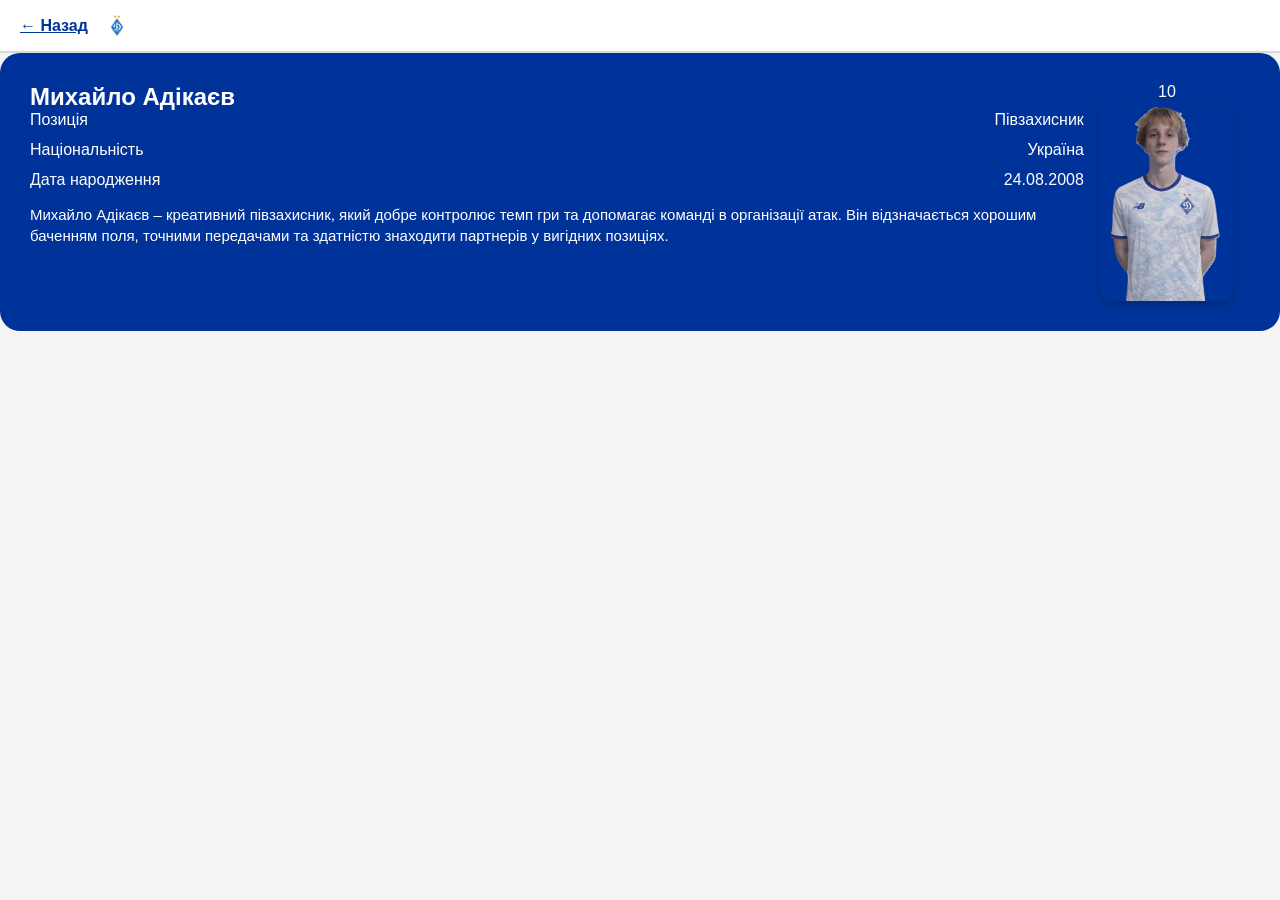
<file: adikaiev.html>
<!DOCTYPE html>
<html lang="uk">
<head>
    <meta charset="UTF-8">
    <meta name="viewport" content="width=device-width, initial-scale=1.0">
    <title>Михайло Адікаєв — Профіль гравця</title>

    <!-- CSS у тій самій папці -->
    <link rel="stylesheet" href="pm.css">
</head>

<body>

<header class="top-bar">
    <div class="left-group">
        <!-- Повернення на рівень вище -->
        <a href="../mobile.html" class="back-button" id="back-btn">← Назад</a>
        <img src="../dynamo.png" class="club-logo">
    </div>
</header>

<div class="player-wrapper">

    <!-- ЛІВА ЧАСТИНА -->
    <div class="left-side">
        <h1 class="player-name" id="player-name">Михайло Адікаєв</h1>
        <div class="underline"></div>

        <div class="param-row">

            <div class="param-block">
                <div class="param-title" id="pos-title">Позиція</div>
                <div class="param-value" id="pos-value">Півзахисник</div>
            </div>

            <div class="param-block">
                <div class="param-title" id="nat-title">Національність</div>
                <div class="param-value" id="nat-value">Україна</div>
            </div>

            <div class="param-block">
                <div class="param-title" id="birth-title">Дата народження</div>
                <div class="param-value" id="birth-value">24.08.2008</div>
            </div>

        </div>

        <p class="description" id="desc">
            Михайло Адікаєв – креативний півзахисник, який добре контролює темп гри 
            та допомагає команді в організації атак. Він відзначається хорошим баченням поля, 
            точними передачами та здатністю знаходити партнерів у вигідних позиціях.
        </p>
    </div>

    <!-- ПРАВА ЧАСТИНА -->
    <div class="right-side">
        <div class="big-number">10</div>
        <img src="миша.png" class="player-photo">
    </div>

</div>

<script>
let lang = localStorage.getItem("lang") || "ua";

const translations = {
    ua: {
        back: "← Назад",
        name: "Михайло Адікаєв",

        pos_title: "Позиція",
        nat_title: "Національність",
        birth_title: "Дата народження",

        position: "Півзахисник",
        nationality: "Україна",
        birth: "24.08.2008",

        description: "Михайло Адікаєв – креативний півзахисник, який добре контролює темп гри та допомагає команді в організації атак. Він відзначається хорошим баченням поля, точними передачами та здатністю знаходити партнерів у вигідних позиціях."
    },

    en: {
        back: "← Back",
        name: "Mykhailo Adikaiev",

        pos_title: "Position",
        nat_title: "Nationality",
        birth_title: "Date of birth",

        position: "Midfielder",
        nationality: "Ukraine",
        birth: "24 August 2008",

        description: "Mykhailo Adikaiev is a creative midfielder who controls the tempo of the game and helps the team organize attacks. He is known for his strong vision, accurate passing, and ability to find teammates in advantageous positions."
    }
};

function applyTranslation() {
    const t = translations[lang];

    document.getElementById("back-btn").textContent = t.back;
    document.getElementById("player-name").textContent = t.name;

    document.getElementById("pos-title").textContent = t.pos_title;
    document.getElementById("nat-title").textContent = t.nat_title;
    document.getElementById("birth-title").textContent = t.birth_title;

    document.getElementById("pos-value").textContent = t.position;
    document.getElementById("nat-value").textContent = t.nationality;
    document.getElementById("birth-value").textContent = t.birth;

    document.getElementById("desc").textContent = t.description;
}

applyTranslation();
</script>

</body>
</html>
</file>
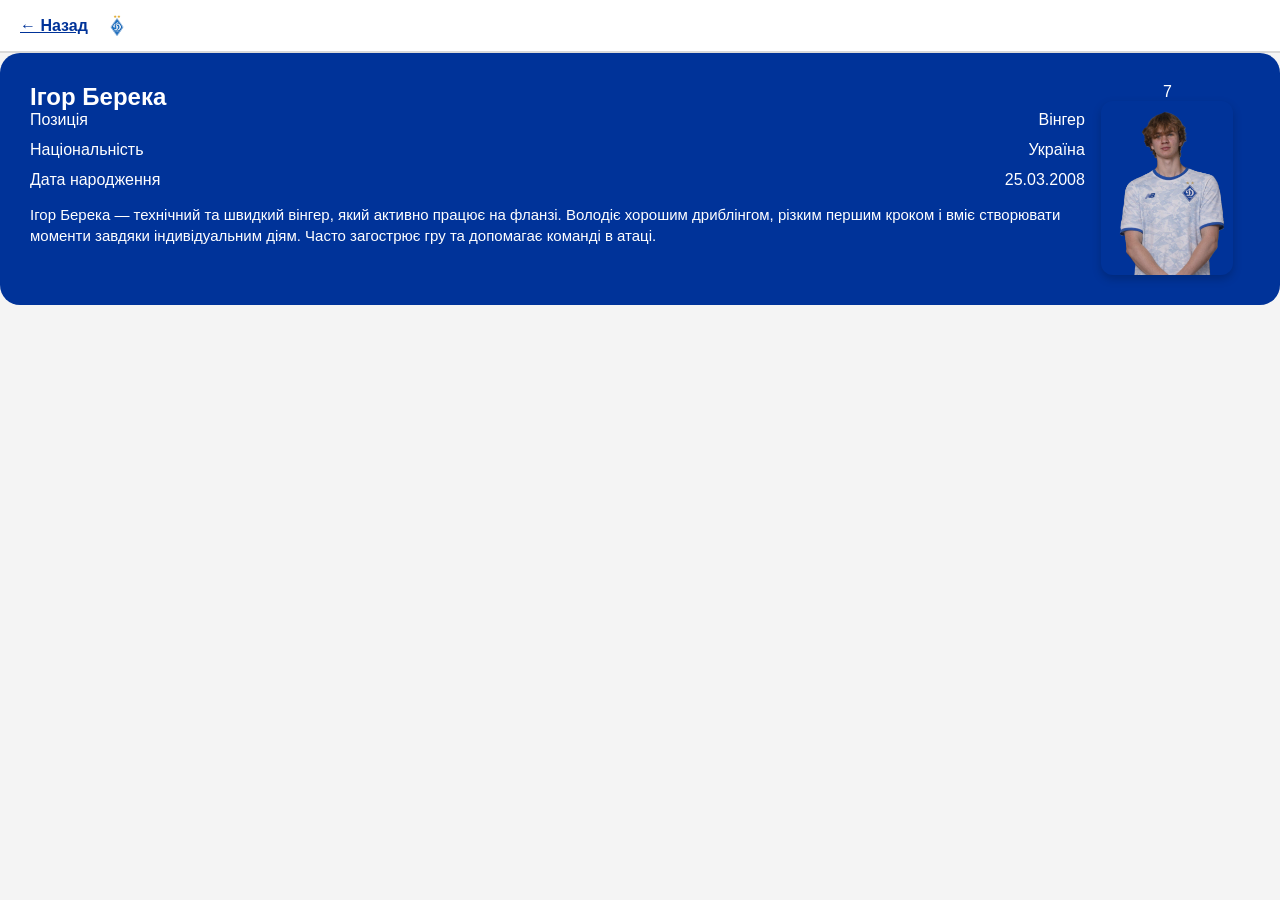
<file: bereka.html>
<!DOCTYPE html>
<html lang="uk">
<head>
    <meta charset="UTF-8">
    <meta name="viewport" content="width=device-width, initial-scale=1.0">
    <title>Ігор Берека — Профіль гравця</title>

    <!-- CSS у тій самій папці -->
    <link rel="stylesheet" href="pm.css">
</head>

<body>

<header class="top-bar">
    <div class="left-group">
        <!-- Повернення на рівень вище -->
        <a href="../mobile.html" class="back-button" id="back-btn">← Назад</a>
        <img src="../dynamo.png" class="club-logo">
    </div>
</header>

<div class="player-wrapper">

    <!-- ЛІВА ЧАСТИНА -->
    <div class="left-side">
        <h1 class="player-name" id="player-name">Ігор Берека</h1>
        <div class="underline"></div>

        <div class="param-row">

            <div class="param-block">
                <div class="param-title" id="pos-title">Позиція</div>
                <div class="param-value" id="pos-value">Вінгер</div>
            </div>

            <div class="param-block">
                <div class="param-title" id="nat-title">Національність</div>
                <div class="param-value" id="nat-value">Україна</div>
            </div>

            <div class="param-block">
                <div class="param-title" id="birth-title">Дата народження</div>
                <div class="param-value" id="birth-value">25.03.2008</div>
            </div>

        </div>

        <p class="description" id="desc">
            Ігор Берека — технічний та швидкий вінгер, який активно працює на фланзі.
            Володіє хорошим дриблінгом, різким першим кроком і вміє створювати моменти
            завдяки індивідуальним діям. Часто загострює гру та допомагає команді в атаці.
        </p>
    </div>

    <!-- ПРАВА ЧАСТИНА -->
    <div class="right-side">
        <div class="big-number">7</div>
        <img src="берека.png" class="player-photo">
    </div>

</div>

<script>
let lang = localStorage.getItem("lang") || "ua";

const translations = {
    ua: {
        back: "← Назад",
        name: "Ігор Берека",

        pos_title: "Позиція",
        nat_title: "Національність",
        birth_title: "Дата народження",

        position: "Вінгер",
        nationality: "Україна",
        birth: "25.03.2008",

        description: "Ігор Берека — технічний та швидкий вінгер, який активно працює на фланзі. Володіє хорошим дриблінгом, різким першим кроком і вміє створювати моменти завдяки індивідуальним діям. Часто загострює гру та допомагає команді в атаці."
    },

    en: {
        back: "← Back",
        name: "Ihor Bereka",

        pos_title: "Position",
        nat_title: "Nationality",
        birth_title: "Date of birth",

        position: "Winger",
        nationality: "Ukraine",
        birth: "25 March 2008",

        description: "Ihor Bereka is a technical and fast winger who works actively on the flank. He has strong dribbling, a sharp first step, and can create chances through individual actions. He often sharpens the attack and helps the team offensively."
    }
};

function applyTranslation() {
    const t = translations[lang];

    document.getElementById("back-btn").textContent = t.back;
    document.getElementById("player-name").textContent = t.name;

    document.getElementById("pos-title").textContent = t.pos_title;
    document.getElementById("nat-title").textContent = t.nat_title;
    document.getElementById("birth-title").textContent = t.birth_title;

    document.getElementById("pos-value").textContent = t.position;
    document.getElementById("nat-value").textContent = t.nationality;
    document.getElementById("birth-value").textContent = t.birth;

    document.getElementById("desc").textContent = t.description;
}

applyTranslation();
</script>

</body>
</html>
</file>
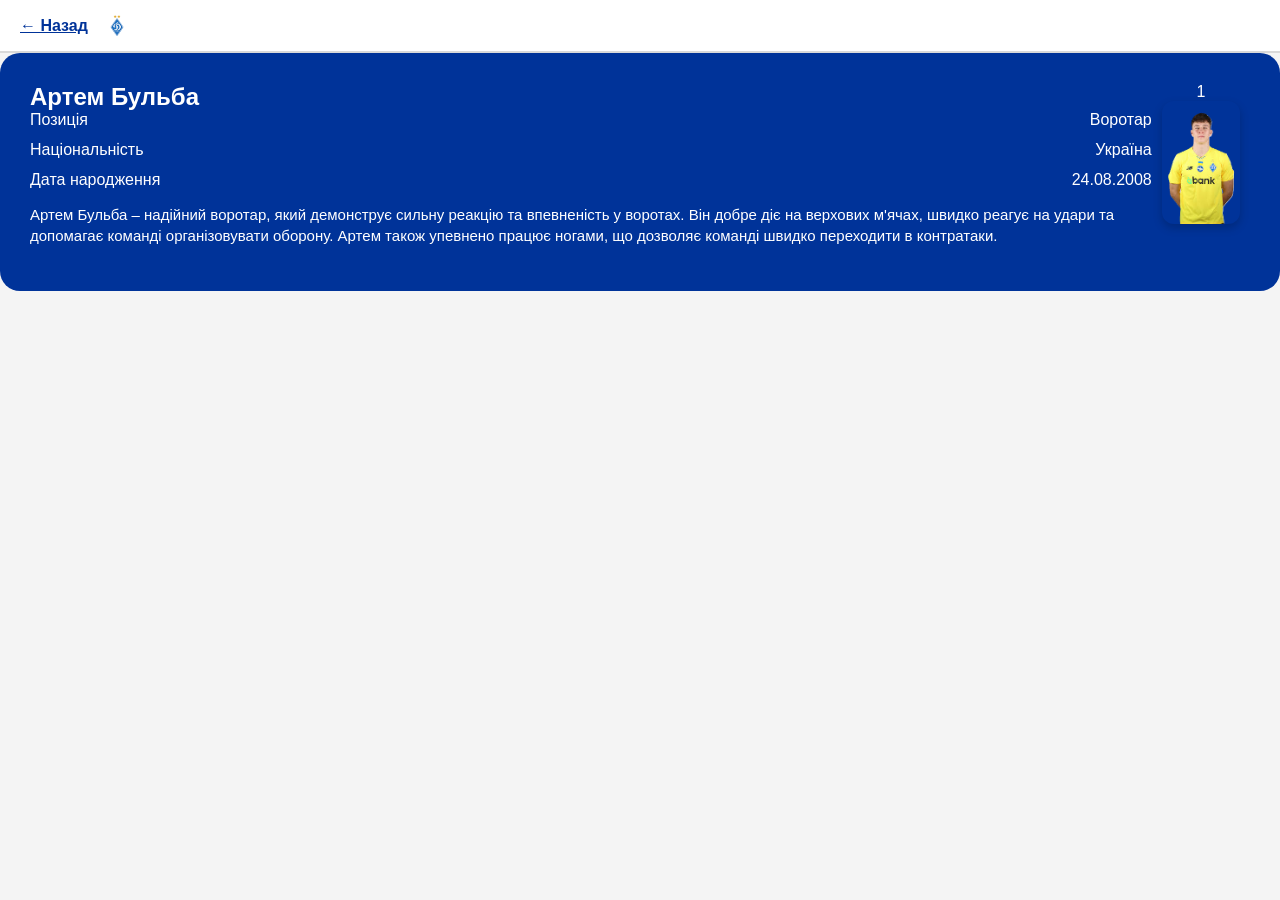
<file: bulba.html>
<!DOCTYPE html>
<html lang="uk">
<head>
    <meta charset="UTF-8">
    <meta name="viewport" content="width=device-width, initial-scale=1.0">
    <title>Артем Бульба — Профіль гравця</title>

    <!-- CSS у тій самій папці -->
    <link rel="stylesheet" href="pm.css">
</head>

<body>

<header class="top-bar">
    <div class="left-group">
        <!-- Повернення на рівень вище -->
        <a href="../mobile.html" class="back-button" id="back-btn">← Назад</a>
        <img src="../dynamo.png" class="club-logo">
    </div>
</header>

<div class="player-wrapper">

    <!-- ЛІВА ЧАСТИНА -->
    <div class="left-side">
        <h1 class="player-name" id="player-name">Артем Бульба</h1>
        <div class="underline"></div>

        <div class="param-row">

            <div class="param-block">
                <div class="param-title" id="pos-title">Позиція</div>
                <div class="param-value" id="pos-value">Воротар</div>
            </div>

            <div class="param-block">
                <div class="param-title" id="nat-title">Національність</div>
                <div class="param-value" id="nat-value">Україна</div>
            </div>

            <div class="param-block">
                <div class="param-title" id="birth-title">Дата народження</div>
                <div class="param-value" id="birth-value">24.08.2008</div>
            </div>

        </div>

        <p class="description" id="desc">
            Артем Бульба – надійний воротар, який демонструє сильну реакцію та впевненість у воротах.
            Він добре діє на верхових м'ячах, швидко реагує на удари та допомагає команді організовувати
            оборону. Артем також упевнено працює ногами, що дозволяє команді швидко переходити
            в контратаки.
        </p>
    </div>

    <!-- ПРАВА ЧАСТИНА -->
    <div class="right-side">
        <div class="big-number">1</div>
        <img src="пост.png" class="player-photo">
    </div>

</div>

<script>
let lang = localStorage.getItem("lang") || "ua";

const translations = {
    ua: {
        back: "← Назад",
        name: "Артем Бульба",

        pos_title: "Позиція",
        nat_title: "Національність",
        birth_title: "Дата народження",

        position: "Воротар",
        nationality: "Україна",
        birth: "24.08.2008",

        description: "Артем Бульба – надійний воротар, який демонструє сильну реакцію та впевненість у воротах. Він добре діє на верхових м'ячах, швидко реагує на удари та допомагає команді організовувати оборону. Артем також упевнено працює ногами, що дозволяє команді швидко переходити в контратаки."
    },

    en: {
        back: "← Back",
        name: "Artem Bulba",

        pos_title: "Position",
        nat_title: "Nationality",
        birth_title: "Date of birth",

        position: "Goalkeeper",
        nationality: "Ukraine",
        birth: "24 August 2008",

        description: "Artem Bulba is a reliable goalkeeper who shows strong reactions and confidence in goal. He performs well on high balls, reacts quickly to shots, and helps the team organize its defensive structure. Artem is also skilled with his feet, allowing the team to transition into counterattacks effectively."
    }
};

function applyTranslation() {
    const t = translations[lang];

    document.getElementById("back-btn").textContent = t.back;
    document.getElementById("player-name").textContent = t.name;

    document.getElementById("pos-title").textContent = t.pos_title;
    document.getElementById("nat-title").textContent = t.nat_title;
    document.getElementById("birth-title").textContent = t.birth_title;

    document.getElementById("pos-value").textContent = t.position;
    document.getElementById("nat-value").textContent = t.nationality;
    document.getElementById("birth-value").textContent = t.birth;

    document.getElementById("desc").textContent = t.description;
}

applyTranslation();
</script>

</body>
</html>
</file>
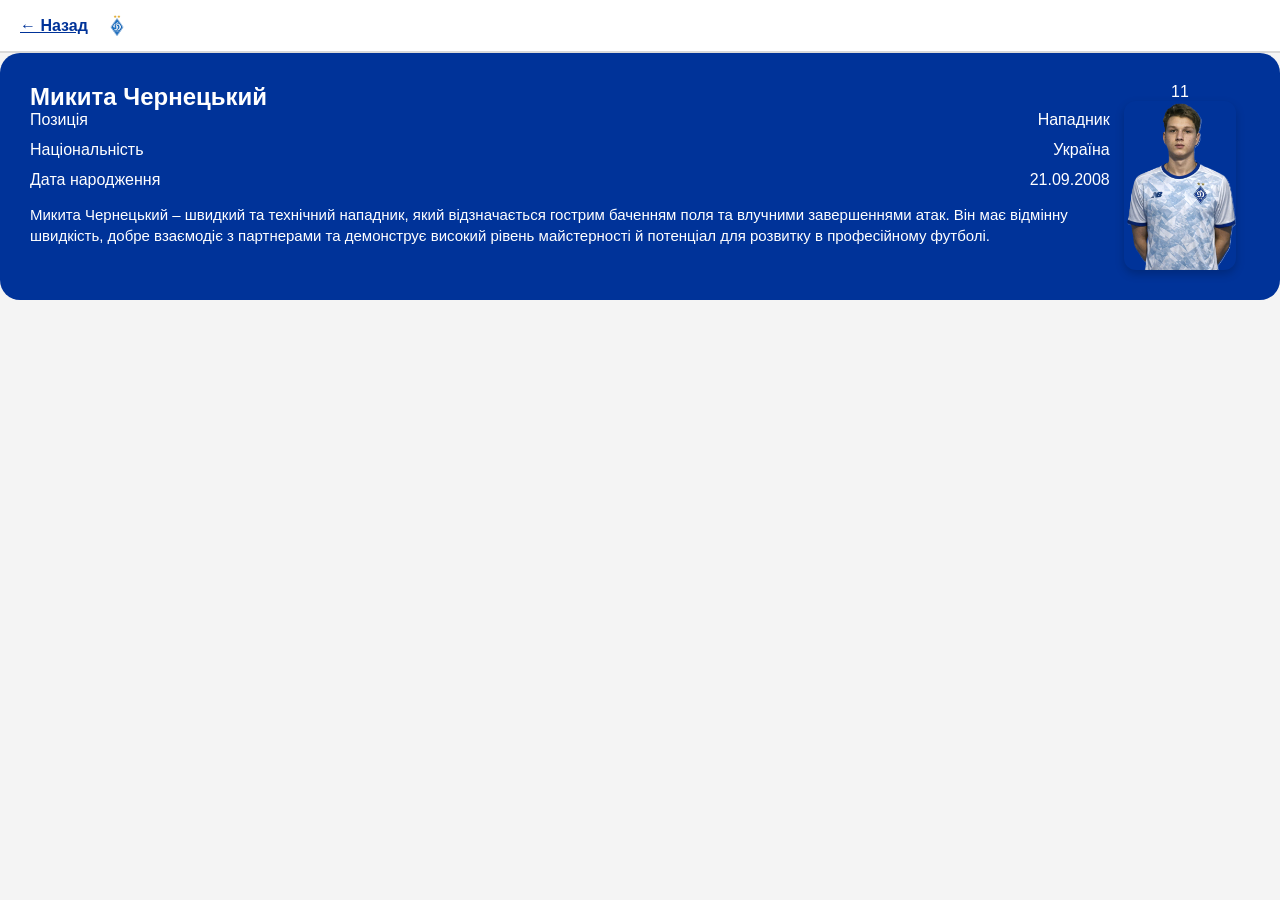
<file: chernetskyi.html>
<!DOCTYPE html>
<html lang="uk">
<head>
    <meta charset="UTF-8">
    <meta name="viewport" content="width=device-width, initial-scale=1.0">
    <title>Микита Чернецький — Профіль гравця</title>

    <!-- CSS у тій самій папці -->
    <link rel="stylesheet" href="pm.css">
</head>

<body>

<header class="top-bar">
    <div class="left-group">
        <!-- Повернення на рівень вище -->
        <a href="../mobile.html" class="back-button" id="back-btn">← Назад</a>
        <img src="../dynamo.png" class="club-logo">
    </div>
</header>

<div class="player-wrapper">

    <!-- ЛІВА ЧАСТИНА -->
    <div class="left-side">
        <h1 class="player-name" id="player-name">Микита Чернецький</h1>
        <div class="underline"></div>

        <div class="param-row">

            <div class="param-block">
                <div class="param-title" id="pos-title">Позиція</div>
                <div class="param-value" id="pos-value">Нападник</div>
            </div>

            <div class="param-block">
                <div class="param-title" id="nat-title">Національність</div>
                <div class="param-value" id="nat-value">Україна</div>
            </div>

            <div class="param-block">
                <div class="param-title" id="birth-title">Дата народження</div>
                <div class="param-value" id="birth-value">21.09.2008</div>
            </div>

        </div>

        <p class="description" id="desc">
            Микита Чернецький – швидкий та технічний нападник, який відзначається гострим баченням поля 
            та влучними завершеннями атак. Він має відмінну швидкість, добре взаємодіє з партнерами 
            та демонструє високий рівень майстерності й потенціал для розвитку в професійному футболі.
        </p>
    </div>

    <!-- ПРАВА ЧАСТИНА -->
    <div class="right-side">
        <div class="big-number">11</div>
        <img src="микита.png" class="player-photo">
    </div>

</div>

<script>
let lang = localStorage.getItem("lang") || "ua";

const translations = {
    ua: {
        back: "← Назад",
        name: "Микита Чернецький",

        pos_title: "Позиція",
        nat_title: "Національність",
        birth_title: "Дата народження",

        position: "Нападник",
        nationality: "Україна",
        birth: "21.09.2008",

        description: "Микита Чернецький – швидкий та технічний нападник, який відзначається гострим баченням поля та влучними завершеннями атак. Він має відмінну швидкість, добре взаємодіє з партнерами та демонструє високий рівень майстерності й потенціал для розвитку в професійному футболі."
    },

    en: {
        back: "← Back",
        name: "Mykyta Chernetskyi",

        pos_title: "Position",
        nat_title: "Nationality",
        birth_title: "Date of birth",

        position: "Forward",
        nationality: "Ukraine",
        birth: "21 September 2008",

        description: "Mykyta Chernetskyi is a fast and technical forward with sharp field vision and accurate finishing. He has excellent speed, works well with teammates, and shows a high level of skill and potential for future professional development."
    }
};

function applyTranslation() {
    const t = translations[lang];

    document.getElementById("back-btn").textContent = t.back;
    document.getElementById("player-name").textContent = t.name;

    document.getElementById("pos-title").textContent = t.pos_title;
    document.getElementById("nat-title").textContent = t.nat_title;
    document.getElementById("birth-title").textContent = t.birth_title;

    document.getElementById("pos-value").textContent = t.position;
    document.getElementById("nat-value").textContent = t.nationality;
    document.getElementById("birth-value").textContent = t.birth;

    document.getElementById("desc").textContent = t.description;
}

applyTranslation();
</script>

</body>
</html>
</file>
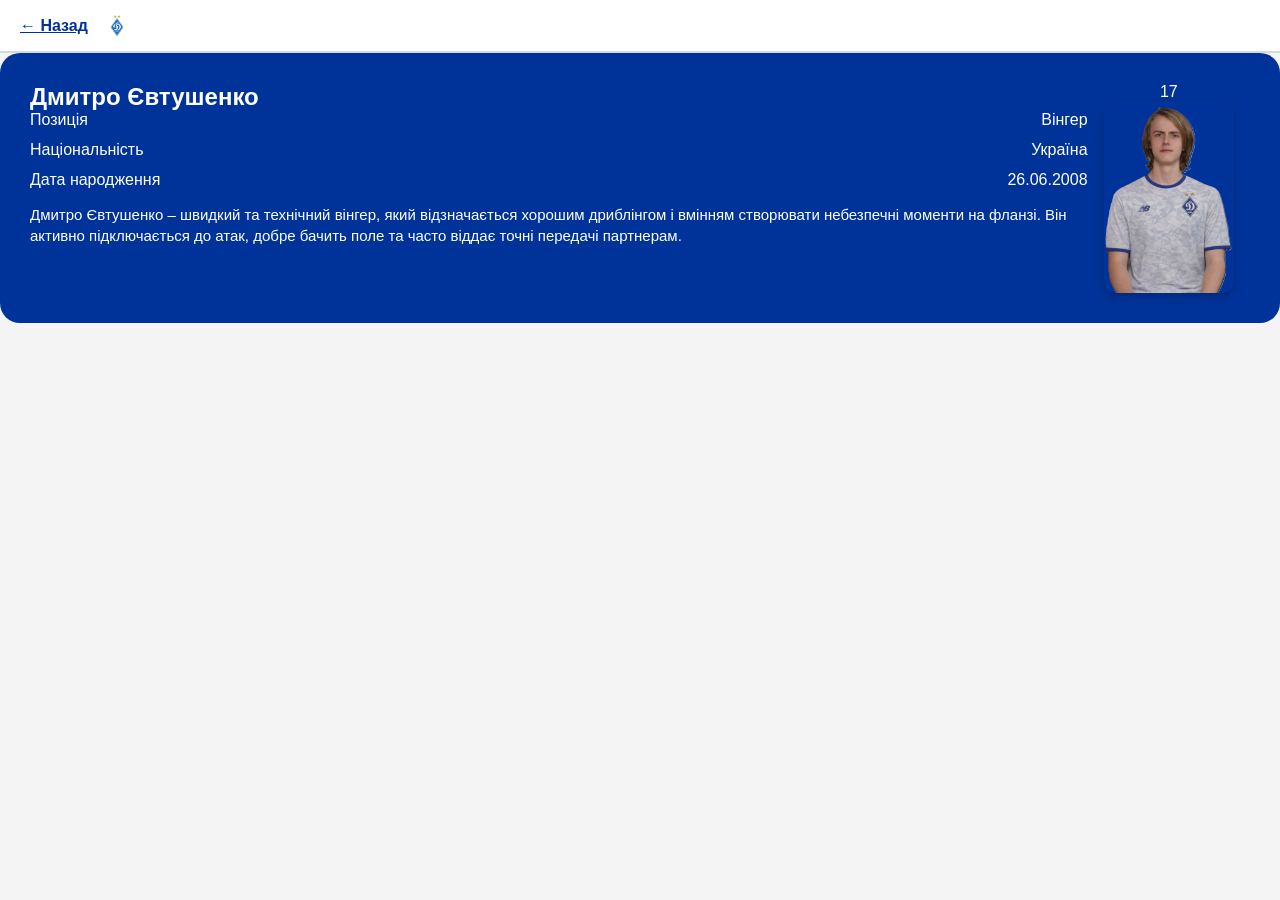
<file: evtushenko.html>
<!DOCTYPE html>
<html lang="uk">
<head>
    <meta charset="UTF-8">
    <meta name="viewport" content="width=device-width, initial-scale=1.0">
    <title>Дмитро Євтушенко — Профіль гравця</title>

    <!-- CSS у тій самій папці -->
    <link rel="stylesheet" href="pm.css">
</head>

<body>

<header class="top-bar">
    <div class="left-group">
        <!-- Повернення на рівень вище -->
        <a href="../mobile.html" class="back-button" id="back-btn">← Назад</a>
        <img src="../dynamo.png" class="club-logo">
    </div>
</header>

<div class="player-wrapper">

    <!-- ЛІВА ЧАСТИНА -->
    <div class="left-side">
        <h1 class="player-name" id="player-name">Дмитро Євтушенко</h1>
        <div class="underline"></div>

        <div class="param-row">

            <div class="param-block">
                <div class="param-title" id="pos-title">Позиція</div>
                <div class="param-value" id="pos-value">Вінгер</div>
            </div>

            <div class="param-block">
                <div class="param-title" id="nat-title">Національність</div>
                <div class="param-value" id="nat-value">Україна</div>
            </div>

            <div class="param-block">
                <div class="param-title" id="birth-title">Дата народження</div>
                <div class="param-value" id="birth-value">26.06.2008</div>
            </div>

        </div>

        <p class="description" id="desc">
            Дмитро Євтушенко – швидкий та технічний вінгер, який відзначається хорошим дриблінгом 
            і вмінням створювати небезпечні моменти на фланзі. Він активно підключається до атак, 
            добре бачить поле та часто віддає точні передачі партнерам.
        </p>
    </div>

    <!-- ПРАВА ЧАСТИНА -->
    <div class="right-side">
        <div class="big-number">17</div>
        <img src="евтушенко.png" class="player-photo">
    </div>

</div>

<script>
let lang = localStorage.getItem("lang") || "ua";

const translations = {
    ua: {
        back: "← Назад",
        name: "Дмитро Євтушенко",

        pos_title: "Позиція",
        nat_title: "Національність",
        birth_title: "Дата народження",

        position: "Вінгер",
        nationality: "Україна",
        birth: "26.06.2008",

        description: "Дмитро Євтушенко – швидкий та технічний вінгер, який відзначається хорошим дриблінгом і вмінням створювати небезпечні моменти на фланзі. Він активно підключається до атак, добре бачить поле та часто віддає точні передачі партнерам."
    },

    en: {
        back: "← Back",
        name: "Dmytro Yevtushenko",

        pos_title: "Position",
        nat_title: "Nationality",
        birth_title: "Date of birth",

        position: "Winger",
        nationality: "Ukraine",
        birth: "26 June 2008",

        description: "Dmytro Yevtushenko is a fast and technical winger known for his strong dribbling and ability to create dangerous moments on the flank. He actively joins attacks, reads the game well, and often delivers accurate passes to teammates."
    }
};

function applyTranslation() {
    const t = translations[lang];

    document.getElementById("back-btn").textContent = t.back;
    document.getElementById("player-name").textContent = t.name;

    document.getElementById("pos-title").textContent = t.pos_title;
    document.getElementById("nat-title").textContent = t.nat_title;
    document.getElementById("birth-title").textContent = t.birth_title;

    document.getElementById("pos-value").textContent = t.position;
    document.getElementById("nat-value").textContent = t.nationality;
    document.getElementById("birth-value").textContent = t.birth;

    document.getElementById("desc").textContent = t.description;
}

applyTranslation();
</script>

</body>
</html>
</file>
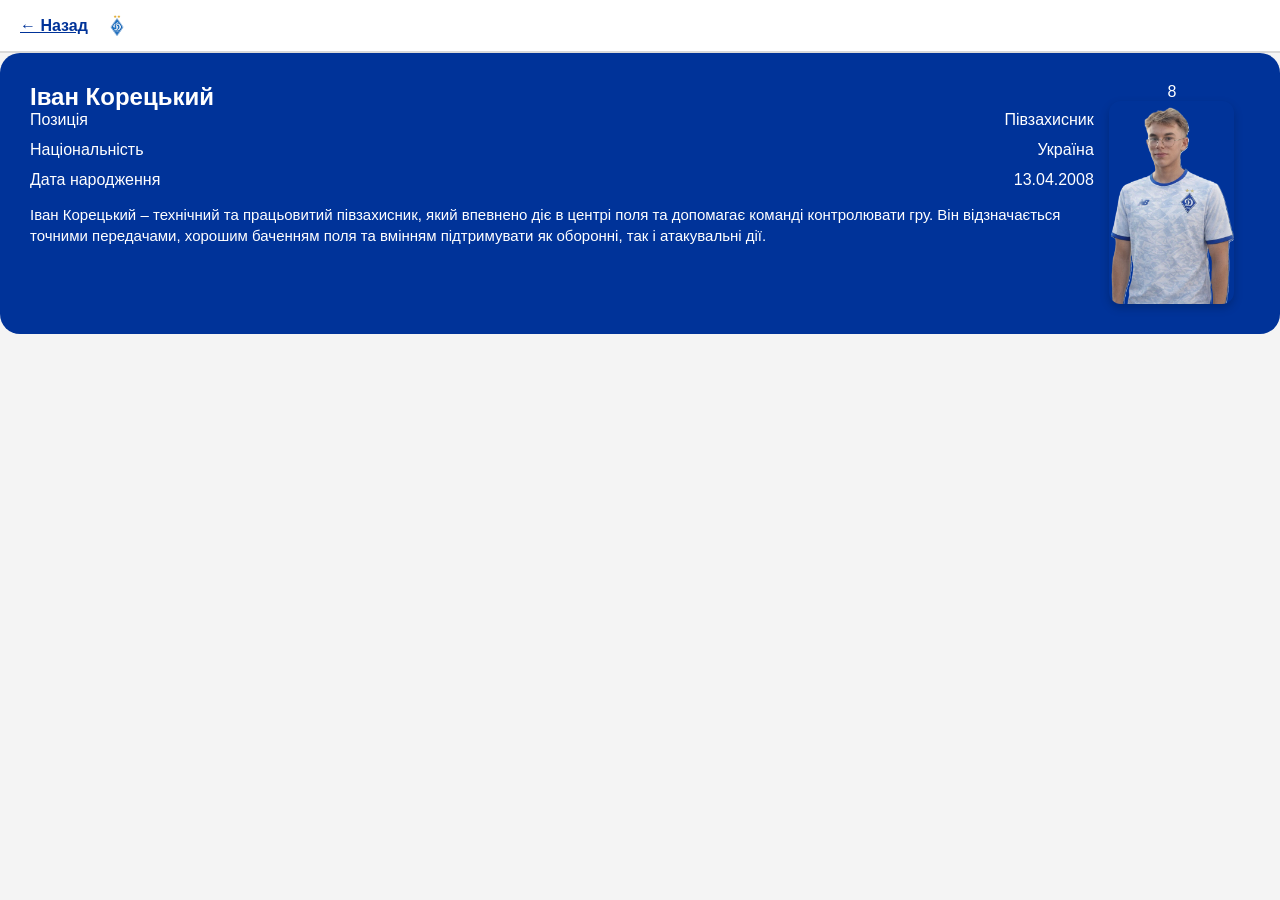
<file: koretskyi.html>
<!DOCTYPE html>
<html lang="uk">
<head>
    <meta charset="UTF-8">
    <meta name="viewport" content="width=device-width, initial-scale=1.0">
    <title>Іван Корецький — Профіль гравця</title>

    <!-- CSS у тій самій папці -->
    <link rel="stylesheet" href="pm.css">
</head>

<body>

<header class="top-bar">
    <div class="left-group">
        <!-- Повернення на рівень вище -->
        <a href="../mobile.html" class="back-button" id="back-btn">← Назад</a>
        <img src="../dynamo.png" class="club-logo">
    </div>
</header>

<div class="player-wrapper">

    <!-- ЛІВА ЧАСТИНА -->
    <div class="left-side">
        <h1 class="player-name" id="player-name">Іван Корецький</h1>
        <div class="underline"></div>

        <div class="param-row">

            <div class="param-block">
                <div class="param-title" id="pos-title">Позиція</div>
                <div class="param-value" id="pos-value">Півзахисник</div>
            </div>

            <div class="param-block">
                <div class="param-title" id="nat-title">Національність</div>
                <div class="param-value" id="nat-value">Україна</div>
            </div>

            <div class="param-block">
                <div class="param-title" id="birth-title">Дата народження</div>
                <div class="param-value" id="birth-value">13.04.2008</div>
            </div>

        </div>

        <p class="description" id="desc">
            Іван Корецький – технічний та працьовитий півзахисник, який впевнено діє 
            в центрі поля та допомагає команді контролювати гру. Він відзначається 
            точними передачами, хорошим баченням поля та вмінням підтримувати як 
            оборонні, так і атакувальні дії.
        </p>
    </div>

    <!-- ПРАВА ЧАСТИНА -->
    <div class="right-side">
        <div class="big-number">8</div>
        <img src="ваня.png" class="player-photo">
    </div>

</div>

<script>
let lang = localStorage.getItem("lang") || "ua";

const translations = {
    ua: {
        back: "← Назад",
        name: "Іван Корецький",

        pos_title: "Позиція",
        nat_title: "Національність",
        birth_title: "Дата народження",

        position: "Півзахисник",
        nationality: "Україна",
        birth: "13.04.2008",

        description: "Іван Корецький – технічний та працьовитий півзахисник, який впевнено діє в центрі поля та допомагає команді контролювати гру. Він відзначається точними передачами, хорошим баченням поля та вмінням підтримувати як оборонні, так і атакувальні дії."
    },

    en: {
        back: "← Back",
        name: "Ivan Koretskyi",

        pos_title: "Position",
        nat_title: "Nationality",
        birth_title: "Date of birth",

        position: "Midfielder",
        nationality: "Ukraine",
        birth: "13 April 2008",

        description: "Ivan Koretskyi is a technical and hardworking midfielder who performs well in the center of the pitch and helps the team control the game. He is known for accurate passing, strong field vision, and the ability to support both defensive and attacking phases."
    }
};

function applyTranslation() {
    const t = translations[lang];

    document.getElementById("back-btn").textContent = t.back;
    document.getElementById("player-name").textContent = t.name;

    document.getElementById("pos-title").textContent = t.pos_title;
    document.getElementById("nat-title").textContent = t.nat_title;
    document.getElementById("birth-title").textContent = t.birth_title;

    document.getElementById("pos-value").textContent = t.position;
    document.getElementById("nat-value").textContent = t.nationality;
    document.getElementById("birth-value").textContent = t.birth;

    document.getElementById("desc").textContent = t.description;
}

applyTranslation();
</script>

</body>
</html>
</file>
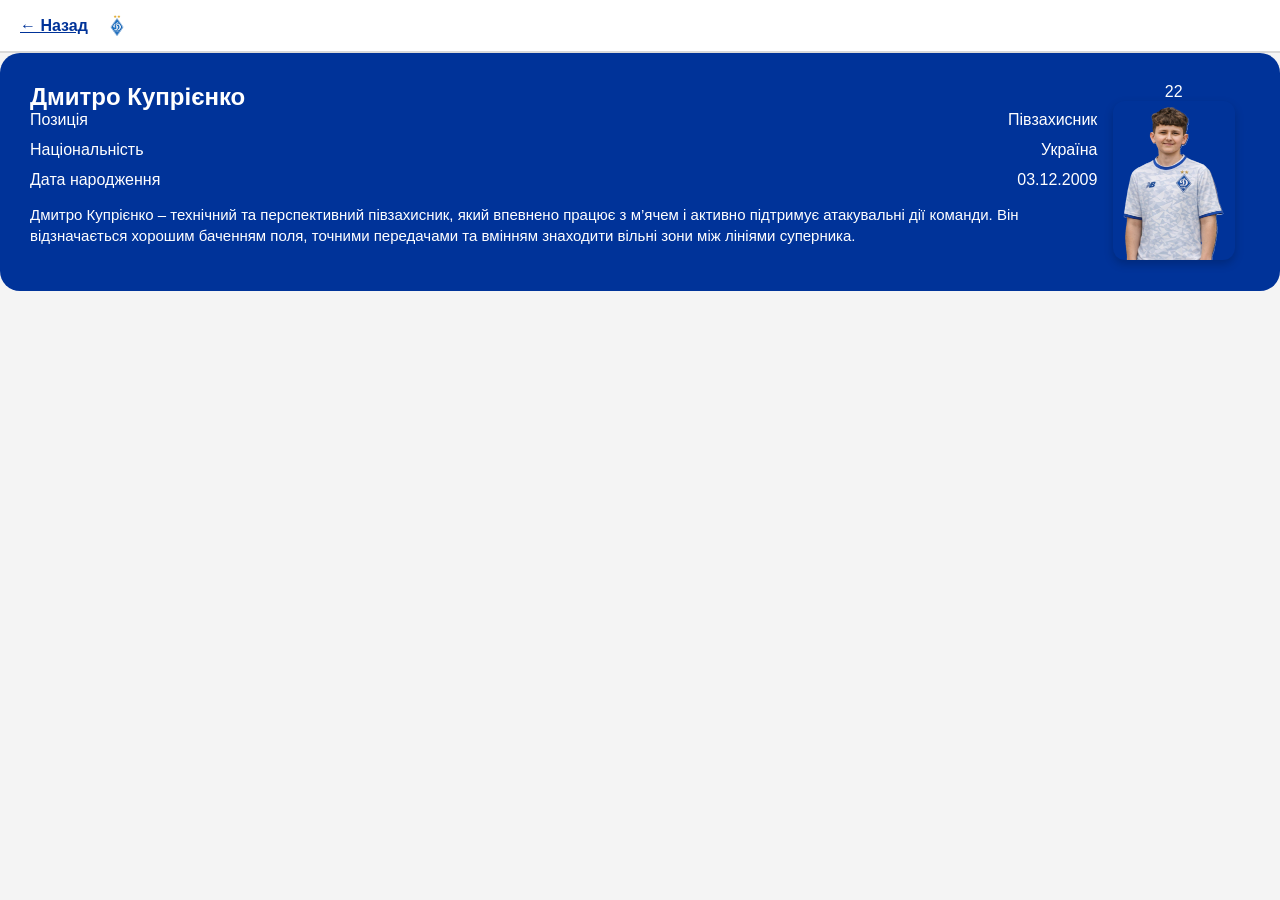
<file: kupriienko.html>
<!DOCTYPE html>
<html lang="uk">
<head>
    <meta charset="UTF-8">
    <meta name="viewport" content="width=device-width, initial-scale=1.0">
    <title>Дмитро Купрієнко — Профіль гравця</title>

    <!-- CSS у тій самій папці -->
    <link rel="stylesheet" href="pm.css">
</head>

<body>

<header class="top-bar">
    <div class="left-group">
        <!-- Повернення на рівень вище -->
        <a href="../mobile.html" class="back-button" id="back-btn">← Назад</a>
        <img src="../dynamo.png" class="club-logo">
    </div>
</header>

<div class="player-wrapper">

    <!-- ЛІВА ЧАСТИНА -->
    <div class="left-side">
        <h1 class="player-name" id="player-name">Дмитро Купрієнко</h1>
        <div class="underline"></div>

        <div class="param-row">

            <div class="param-block">
                <div class="param-title" id="pos-title">Позиція</div>
                <div class="param-value" id="pos-value">Півзахисник</div>
            </div>

            <div class="param-block">
                <div class="param-title" id="nat-title">Національність</div>
                <div class="param-value" id="nat-value">Україна</div>
            </div>

            <div class="param-block">
                <div class="param-title" id="birth-title">Дата народження</div>
                <div class="param-value" id="birth-value">03.12.2009</div>
            </div>

        </div>

        <p class="description" id="desc">
            Дмитро Купрієнко – технічний та перспективний півзахисник, який впевнено працює з м’ячем 
            і активно підтримує атакувальні дії команди. Він відзначається хорошим баченням поля, 
            точними передачами та вмінням знаходити вільні зони між лініями суперника.
        </p>
    </div>

    <!-- ПРАВА ЧАСТИНА -->
    <div class="right-side">
        <div class="big-number">22</div>
        <img src="діма.png" class="player-photo">
    </div>

</div>

<script>
let lang = localStorage.getItem("lang") || "ua";

const translations = {
    ua: {
        back: "← Назад",
        name: "Дмитро Купрієнко",

        pos_title: "Позиція",
        nat_title: "Національність",
        birth_title: "Дата народження",

        position: "Півзахисник",
        nationality: "Україна",
        birth: "03.12.2009",

        description: "Дмитро Купрієнко – технічний та перспективний півзахисник, який впевнено працює з м’ячем і активно підтримує атакувальні дії команди. Він відзначається хорошим баченням поля, точними передачами та вмінням знаходити вільні зони між лініями суперника."
    },

    en: {
        back: "← Back",
        name: "Dmytro Kupriienko",

        pos_title: "Position",
        nat_title: "Nationality",
        birth_title: "Date of birth",

        position: "Midfielder",
        nationality: "Ukraine",
        birth: "03 December 2009",

        description: "Dmytro Kupriienko is a technical and promising midfielder who works confidently with the ball and supports the team's attacking play. He is known for strong field vision, accurate passing, and the ability to find free spaces between the opponent’s lines."
    }
};

function applyTranslation() {
    const t = translations[lang];

    document.getElementById("back-btn").textContent = t.back;
    document.getElementById("player-name").textContent = t.name;

    document.getElementById("pos-title").textContent = t.pos_title;
    document.getElementById("nat-title").textContent = t.nat_title;
    document.getElementById("birth-title").textContent = t.birth_title;

    document.getElementById("pos-value").textContent = t.position;
    document.getElementById("nat-value").textContent = t.nationality;
    document.getElementById("birth-value").textContent = t.birth;

    document.getElementById("desc").textContent = t.description;
}

applyTranslation();
</script>

</body>
</html>
</file>
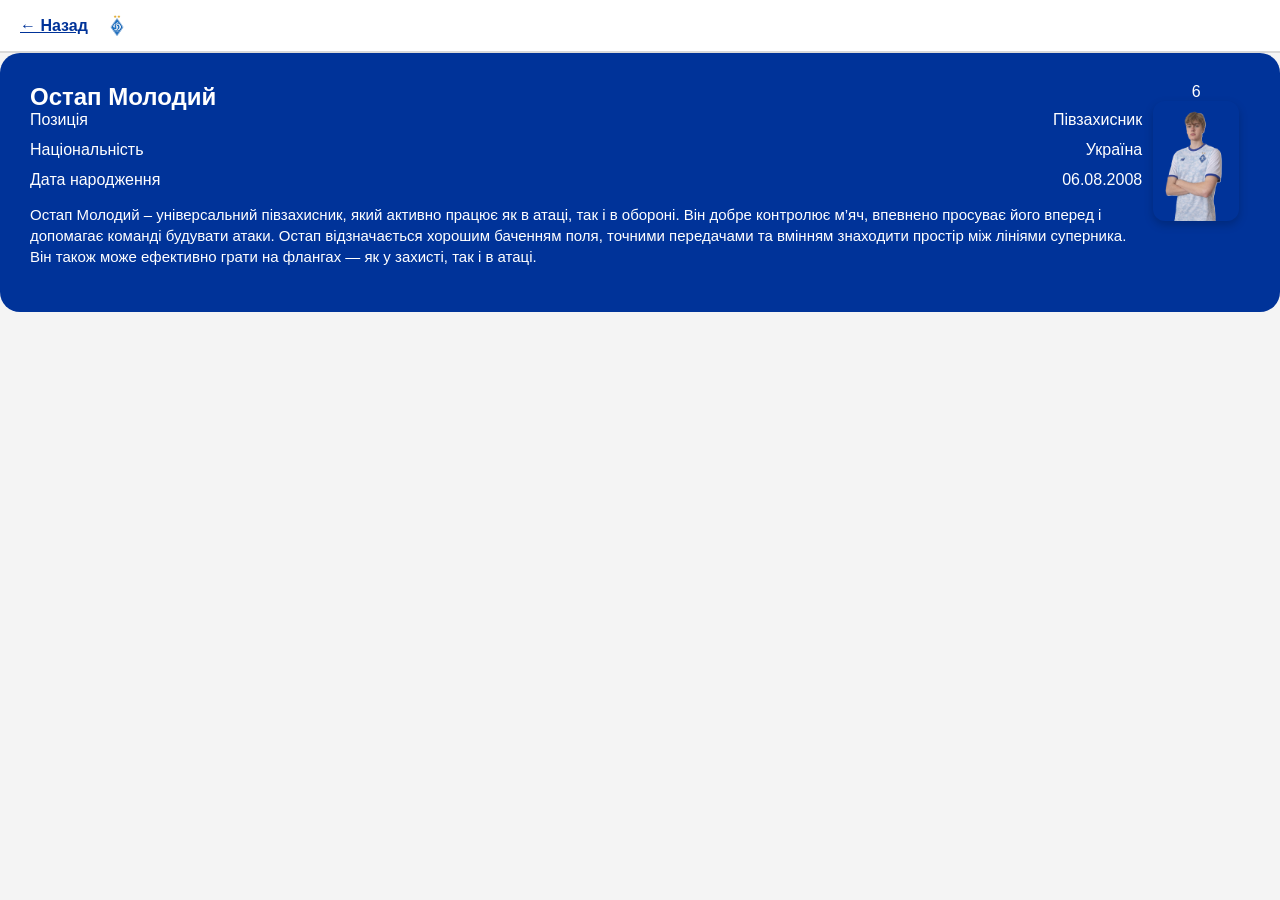
<file: molodyy.html>
<!DOCTYPE html>
<html lang="uk">
<head>
    <meta charset="UTF-8">
    <meta name="viewport" content="width=device-width, initial-scale=1.0">
    <title>Остап Молодий — Профіль гравця</title>

    <!-- CSS у тій самій папці -->
    <link rel="stylesheet" href="pm.css">
</head>

<body>

<header class="top-bar">
    <div class="left-group">
        <!-- Повернення на рівень вище -->
        <a href="../mobile.html" class="back-button" id="back-btn">← Назад</a>
        <img src="../dynamo.png" class="club-logo">
    </div>
</header>

<div class="player-wrapper">

    <!-- ЛІВА ЧАСТИНА -->
    <div class="left-side">
        <h1 class="player-name" id="player-name">Остап Молодий</h1>
        <div class="underline"></div>

        <div class="param-row">

            <div class="param-block">
                <div class="param-title" id="pos-title">Позиція</div>
                <div class="param-value" id="pos-value">Півзахисник</div>
            </div>

            <div class="param-block">
                <div class="param-title" id="nat-title">Національність</div>
                <div class="param-value" id="nat-value">Україна</div>
            </div>

            <div class="param-block">
                <div class="param-title" id="birth-title">Дата народження</div>
                <div class="param-value" id="birth-value">06.08.2008</div>
            </div>

        </div>

        <p class="description" id="desc">
            Остап Молодий – універсальний півзахисник, який активно працює як в атаці, так і в обороні.
            Він добре контролює м’яч, впевнено просуває його вперед і допомагає команді будувати атаки.
            Остап відзначається хорошим баченням поля, точними передачами та вмінням знаходити простір
            між лініями суперника. Він також може ефективно грати на флангах — як у захисті, так і в атаці.
        </p>
    </div>

    <!-- ПРАВА ЧАСТИНА -->
    <div class="right-side">
        <div class="big-number">6</div>
        <img src="остап.png" class="player-photo">
    </div>

</div>

<script>
let lang = localStorage.getItem("lang") || "ua";

const translations = {
    ua: {
        back: "← Назад",
        name: "Остап Молодий",

        pos_title: "Позиція",
        nat_title: "Національність",
        birth_title: "Дата народження",

        position: "Півзахисник",
        nationality: "Україна",
        birth: "06.08.2008",

        description: "Остап Молодий – універсальний півзахисник, який активно працює як в атаці, так і в обороні. Він добре контролює м’яч, впевнено просуває його вперед і допомагає команді будувати атаки. Остап відзначається хорошим баченням поля, точними передачами та вмінням знаходити простір між лініями суперника. Він також може ефективно грати на флангах — як у захисті, так і в атаці."
    },

    en: {
        back: "← Back",
        name: "Ostap Molodyy",

        pos_title: "Position",
        nat_title: "Nationality",
        birth_title: "Date of birth",

        position: "Midfielder",
        nationality: "Ukraine",
        birth: "06 August 2008",

        description: "Ostap Molodyy is a versatile midfielder who contributes actively in both attack and defense. He controls the ball well, confidently progresses it forward, and helps the team build attacks. Ostap is known for his strong vision, accurate passing, and ability to find space between the opponent’s lines. He can also play effectively on the flanks, whether in defensive or attacking roles."
    }
};

function applyTranslation() {
    const t = translations[lang];

    document.getElementById("back-btn").textContent = t.back;
    document.getElementById("player-name").textContent = t.name;

    document.getElementById("pos-title").textContent = t.pos_title;
    document.getElementById("nat-title").textContent = t.nat_title;
    document.getElementById("birth-title").textContent = t.birth_title;

    document.getElementById("pos-value").textContent = t.position;
    document.getElementById("nat-value").textContent = t.nationality;
    document.getElementById("birth-value").textContent = t.birth;

    document.getElementById("desc").textContent = t.description;
}

applyTranslation();
</script>

</body>
</html>
</file>
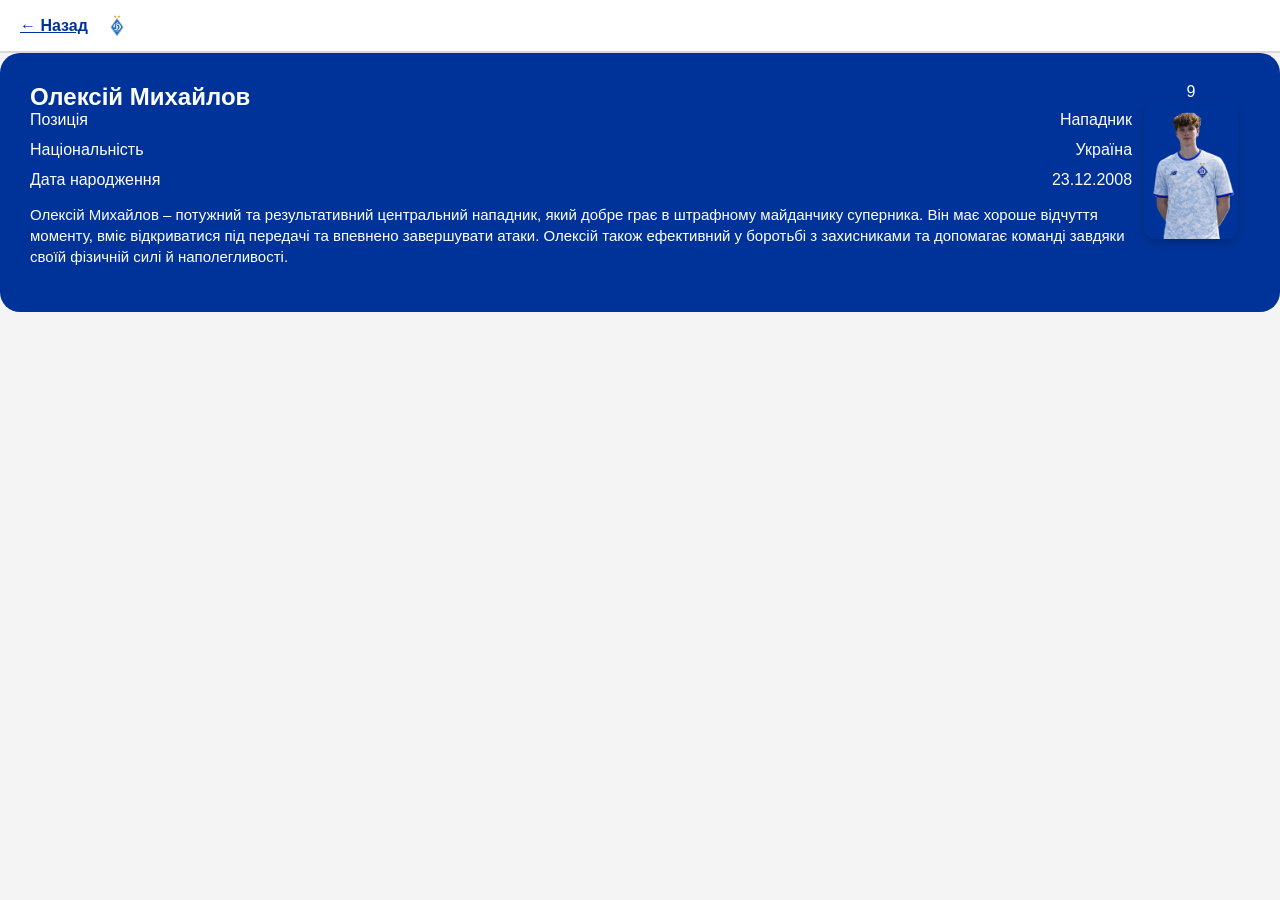
<file: mykhailov.html>
<!DOCTYPE html>
<html lang="uk">
<head>
    <meta charset="UTF-8">
    <meta name="viewport" content="width=device-width, initial-scale=1.0">
    <title>Олексій Михайлов — Профіль гравця</title>

    <!-- CSS у тій самій папці -->
    <link rel="stylesheet" href="pm.css">
</head>

<body>

<header class="top-bar">
    <div class="left-group">
        <!-- Повернення на рівень вище -->
        <a href="../mobile.html" class="back-button" id="back-btn">← Назад</a>
        <img src="../dynamo.png" class="club-logo">
    </div>
</header>

<div class="player-wrapper">

    <!-- ЛІВА ЧАСТИНА -->
    <div class="left-side">
        <h1 class="player-name" id="player-name">Олексій Михайлов</h1>
        <div class="underline"></div>

        <div class="param-row">

            <div class="param-block">
                <div class="param-title" id="pos-title">Позиція</div>
                <div class="param-value" id="pos-value">Нападник</div>
            </div>

            <div class="param-block">
                <div class="param-title" id="nat-title">Національність</div>
                <div class="param-value" id="nat-value">Україна</div>
            </div>

            <div class="param-block">
                <div class="param-title" id="birth-title">Дата народження</div>
                <div class="param-value" id="birth-value">23.12.2008</div>
            </div>

        </div>

        <p class="description" id="desc">
            Олексій Михайлов – потужний та результативний центральний нападник, який добре грає 
            в штрафному майданчику суперника. Він має хороше відчуття моменту, вміє відкриватися 
            під передачі та впевнено завершувати атаки. Олексій також ефективний у боротьбі 
            з захисниками та допомагає команді завдяки своїй фізичній силі й наполегливості.
        </p>
    </div>

    <!-- ПРАВА ЧАСТИНА -->
    <div class="right-side">
        <div class="big-number">9</div>
        <img src="леша.png" class="player-photo">
    </div>

</div>

<script>
let lang = localStorage.getItem("lang") || "ua";

const translations = {
    ua: {
        back: "← Назад",
        name: "Олексій Михайлов",

        pos_title: "Позиція",
        nat_title: "Національність",
        birth_title: "Дата народження",

        position: "Нападник",
        nationality: "Україна",
        birth: "23.12.2008",

        description: "Олексій Михайлов – потужний та результативний центральний нападник, який добре грає в штрафному майданчику суперника. Він має хороше відчуття моменту, вміє відкриватися під передачі та впевнено завершувати атаки. Олексій також ефективний у боротьбі з захисниками та допомагає команді завдяки своїй фізичній силі й наполегливості."
    },

    en: {
        back: "← Back",
        name: "Oleksii Mykhailov",

        pos_title: "Position",
        nat_title: "Nationality",
        birth_title: "Date of birth",

        position: "Forward",
        nationality: "Ukraine",
        birth: "23 December 2008",

        description: "Oleksii Mykhailov is a powerful and effective central forward who performs well inside the opponent's penalty area. He has a strong sense of timing, knows how to find space for passes, and confidently finishes attacks. Oleksii is also effective in duels with defenders and helps the team thanks to his physical strength and determination."
    }
};

function applyTranslation() {
    const t = translations[lang];

    document.getElementById("back-btn").textContent = t.back;
    document.getElementById("player-name").textContent = t.name;

    document.getElementById("pos-title").textContent = t.pos_title;
    document.getElementById("nat-title").textContent = t.nat_title;
    document.getElementById("birth-title").textContent = t.birth_title;

    document.getElementById("pos-value").textContent = t.position;
    document.getElementById("nat-value").textContent = t.nationality;
    document.getElementById("birth-value").textContent = t.birth;

    document.getElementById("desc").textContent = t.description;
}

applyTranslation();
</script>

</body>
</html>
</file>
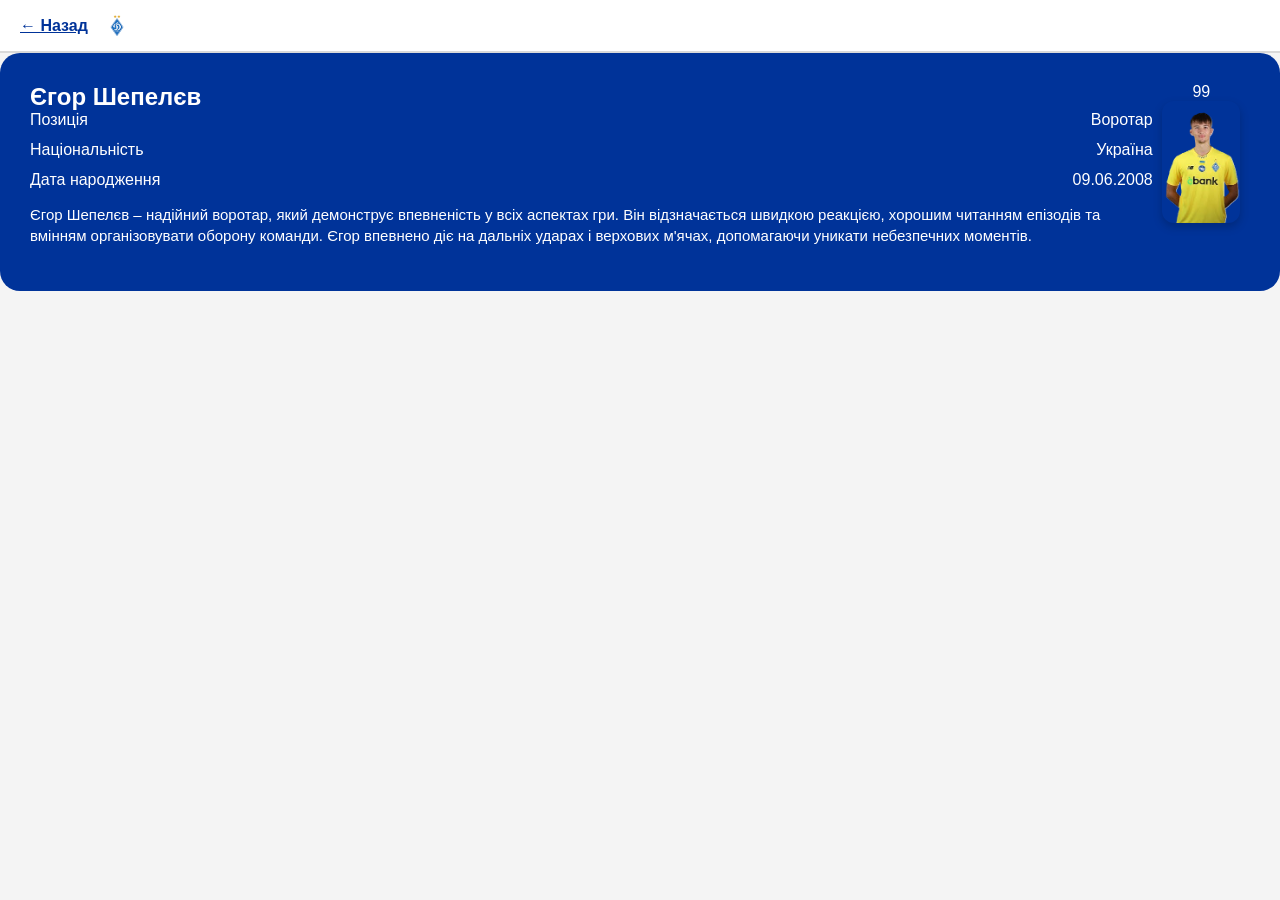
<file: shepelev.html>
<!DOCTYPE html>
<html lang="uk">
<head>
    <meta charset="UTF-8">
    <meta name="viewport" content="width=device-width, initial-scale=1.0">
    <title>Єгор Шепелєв — Профіль гравця</title>

    <!-- CSS у тій самій папці -->
    <link rel="stylesheet" href="pm.css">
</head>

<body>

<header class="top-bar">
    <div class="left-group">
        <!-- Повернення на рівень вище -->
        <a href="../mobile.html" class="back-button" id="back-btn">← Назад</a>
        <img src="../dynamo.png" class="club-logo">
    </div>
</header>

<div class="player-wrapper">

    <!-- ЛІВА ЧАСТИНА -->
    <div class="left-side">
        <h1 class="player-name" id="player-name">Єгор Шепелєв</h1>
        <div class="underline"></div>

        <div class="param-row">

            <div class="param-block">
                <div class="param-title" id="pos-title">Позиція</div>
                <div class="param-value" id="pos-value">Воротар</div>
            </div>

            <div class="param-block">
                <div class="param-title" id="nat-title">Національність</div>
                <div class="param-value" id="nat-value">Україна</div>
            </div>

            <div class="param-block">
                <div class="param-title" id="birth-title">Дата народження</div>
                <div class="param-value" id="birth-value">09.06.2008</div>
            </div>

        </div>

        <p class="description" id="desc">
            Єгор Шепелєв – надійний воротар, який демонструє впевненість у всіх аспектах гри. 
            Він відзначається швидкою реакцією, хорошим читанням епізодів та вмінням організовувати 
            оборону команди. Єгор впевнено діє на дальніх ударах і верхових м'ячах, допомагаючи 
            уникати небезпечних моментів.
        </p>
    </div>

    <!-- ПРАВА ЧАСТИНА -->
    <div class="right-side">
        <div class="big-number">99</div>
        <img src="вртр2.png" class="player-photo">
    </div>

</div>

<script>
let lang = localStorage.getItem("lang") || "ua";

const translations = {
    ua: {
        back: "← Назад",
        name: "Єгор Шепелєв",

        pos_title: "Позиція",
        nat_title: "Національність",
        birth_title: "Дата народження",

        position: "Воротар",
        nationality: "Україна",
        birth: "09.06.2008",

        description: "Єгор Шепелєв – надійний воротар, який демонструє впевненість у всіх аспектах гри. Він відзначається швидкою реакцією, хорошим читанням епізодів та вмінням організовувати оборону команди. Єгор впевнено діє на дальніх ударах і верхових м'ячах, допомагаючи уникати небезпечних моментів."
    },

    en: {
        back: "← Back",
        name: "Yehor Shepelev",

        pos_title: "Position",
        nat_title: "Nationality",
        birth_title: "Date of birth",

        position: "Goalkeeper",
        nationality: "Ukraine",
        birth: "09 June 2008",

        description: "Yehor Shepelev is a reliable goalkeeper who shows confidence in all aspects of goalkeeping. He is known for his quick reactions, strong game reading, and ability to organize the team's defense. Yehor performs well on long-range shots and high balls, helping the team avoid dangerous situations."
    }
};

function applyTranslation() {
    const t = translations[lang];

    document.getElementById("back-btn").textContent = t.back;
    document.getElementById("player-name").textContent = t.name;

    document.getElementById("pos-title").textContent = t.pos_title;
    document.getElementById("nat-title").textContent = t.nat_title;
    document.getElementById("birth-title").textContent = t.birth_title;

    document.getElementById("pos-value").textContent = t.position;
    document.getElementById("nat-value").textContent = t.nationality;
    document.getElementById("birth-value").textContent = t.birth;

    document.getElementById("desc").textContent = t.description;
}

applyTranslation();
</script>

</body>
</html>
</file>
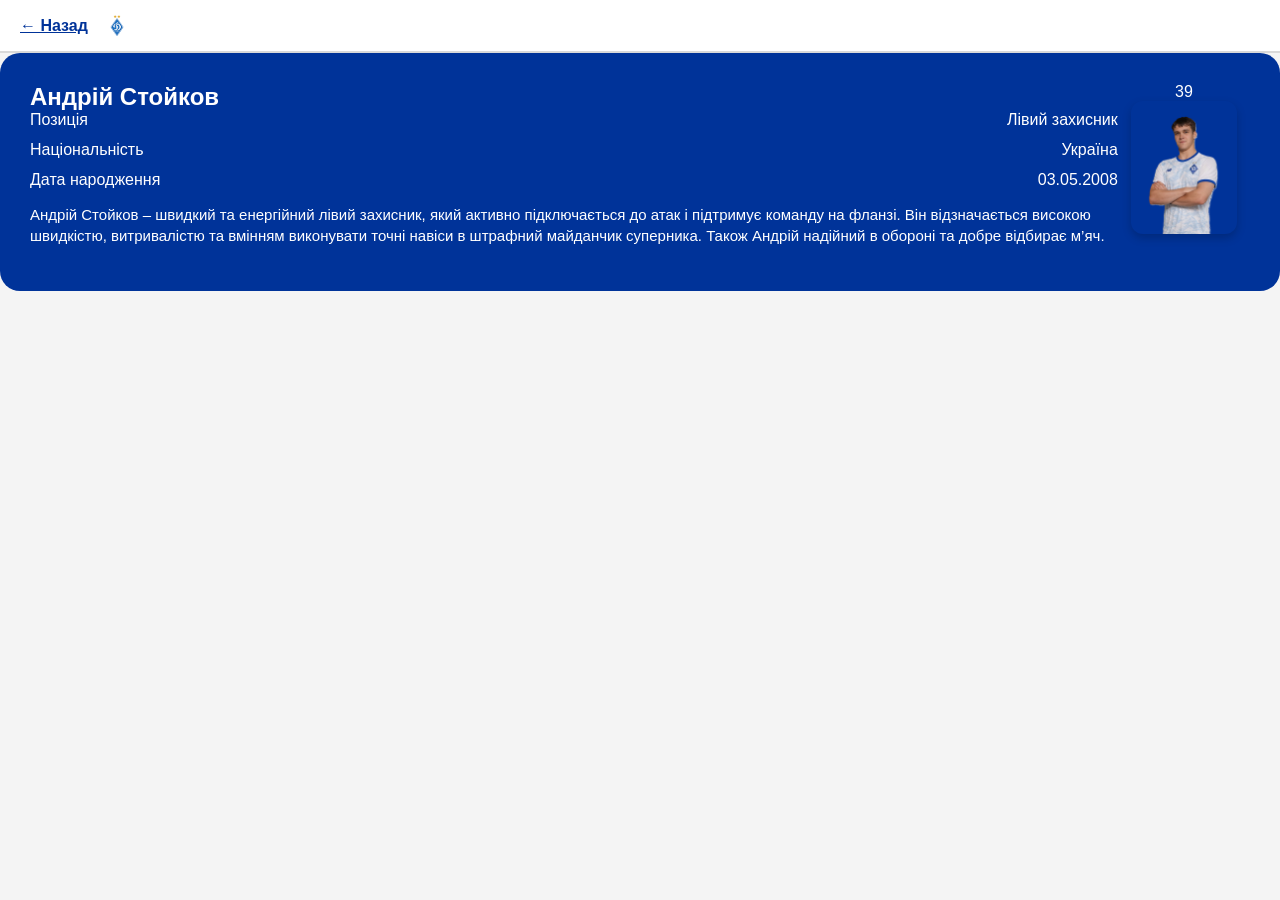
<file: stoikov.html>
<!DOCTYPE html>
<html lang="uk">
<head>
    <meta charset="UTF-8">
    <meta name="viewport" content="width=device-width, initial-scale=1.0">
    <title>Андрій Стойков — Профіль гравця</title>

    <!-- CSS у тій самій папці -->
    <link rel="stylesheet" href="pm.css">
</head>

<body>

<header class="top-bar">
    <div class="left-group">
        <!-- Повернення на рівень вище -->
        <a href="../mobile.html" class="back-button" id="back-btn">← Назад</a>
        <img src="../dynamo.png" class="club-logo">
    </div>
</header>

<div class="player-wrapper">

    <!-- ЛІВА ЧАСТИНА -->
    <div class="left-side">
        <h1 class="player-name" id="player-name">Андрій Стойков</h1>
        <div class="underline"></div>

        <div class="param-row">

            <div class="param-block">
                <div class="param-title" id="pos-title">Позиція</div>
                <div class="param-value" id="pos-value">Лівий захисник</div>
            </div>

            <div class="param-block">
                <div class="param-title" id="nat-title">Національність</div>
                <div class="param-value" id="nat-value">Україна</div>
            </div>

            <div class="param-block">
                <div class="param-title" id="birth-title">Дата народження</div>
                <div class="param-value" id="birth-value">03.05.2008</div>
            </div>

        </div>

        <p class="description" id="desc">
            Андрій Стойков – швидкий та енергійний лівий захисник, який активно підключається 
            до атак і підтримує команду на фланзі. Він відзначається високою швидкістю, 
            витривалістю та вмінням виконувати точні навіси в штрафний майданчик суперника. 
            Також Андрій надійний в обороні та добре відбирає м’яч.
        </p>
    </div>

    <!-- ПРАВА ЧАСТИНА -->
    <div class="right-side">
        <div class="big-number">39</div>
        <img src="stoikov.png" class="player-photo">
    </div>

</div>

<script>
let lang = localStorage.getItem("lang") || "ua";

const translations = {
    ua: {
        back: "← Назад",
        name: "Андрій Стойков",

        pos_title: "Позиція",
        nat_title: "Національність",
        birth_title: "Дата народження",

        position: "Лівий захисник",
        nationality: "Україна",
        birth: "03.05.2008",

        description: "Андрій Стойков – швидкий та енергійний лівий захисник, який активно підключається до атак і підтримує команду на фланзі. Він відзначається високою швидкістю, витривалістю та вмінням виконувати точні навіси в штрафний майданчик суперника. Також Андрій надійний в обороні та добре відбирає м’яч."
    },

    en: {
        back: "← Back",
        name: "Andrii Stoikov",

        pos_title: "Position",
        nat_title: "Nationality",
        birth_title: "Date of birth",

        position: "Left-back",
        nationality: "Ukraine",
        birth: "03 May 2008",

        description: "Andrii Stoikov is a fast and energetic left-back who actively joins attacks and supports the team on the flank. He is known for his speed, stamina, and ability to deliver accurate crosses into the opponent’s penalty area. Andrii is also reliable in defense and strong in ball recovery."
    }
};

function applyTranslation() {
    const t = translations[lang];

    document.getElementById("back-btn").textContent = t.back;
    document.getElementById("player-name").textContent = t.name;

    document.getElementById("pos-title").textContent = t.pos_title;
    document.getElementById("nat-title").textContent = t.nat_title;
    document.getElementById("birth-title").textContent = t.birth_title;

    document.getElementById("pos-value").textContent = t.position;
    document.getElementById("nat-value").textContent = t.nationality;
    document.getElementById("birth-value").textContent = t.birth;

    document.getElementById("desc").textContent = t.description;
}

applyTranslation();
</script>

</body>
</html>
</file>
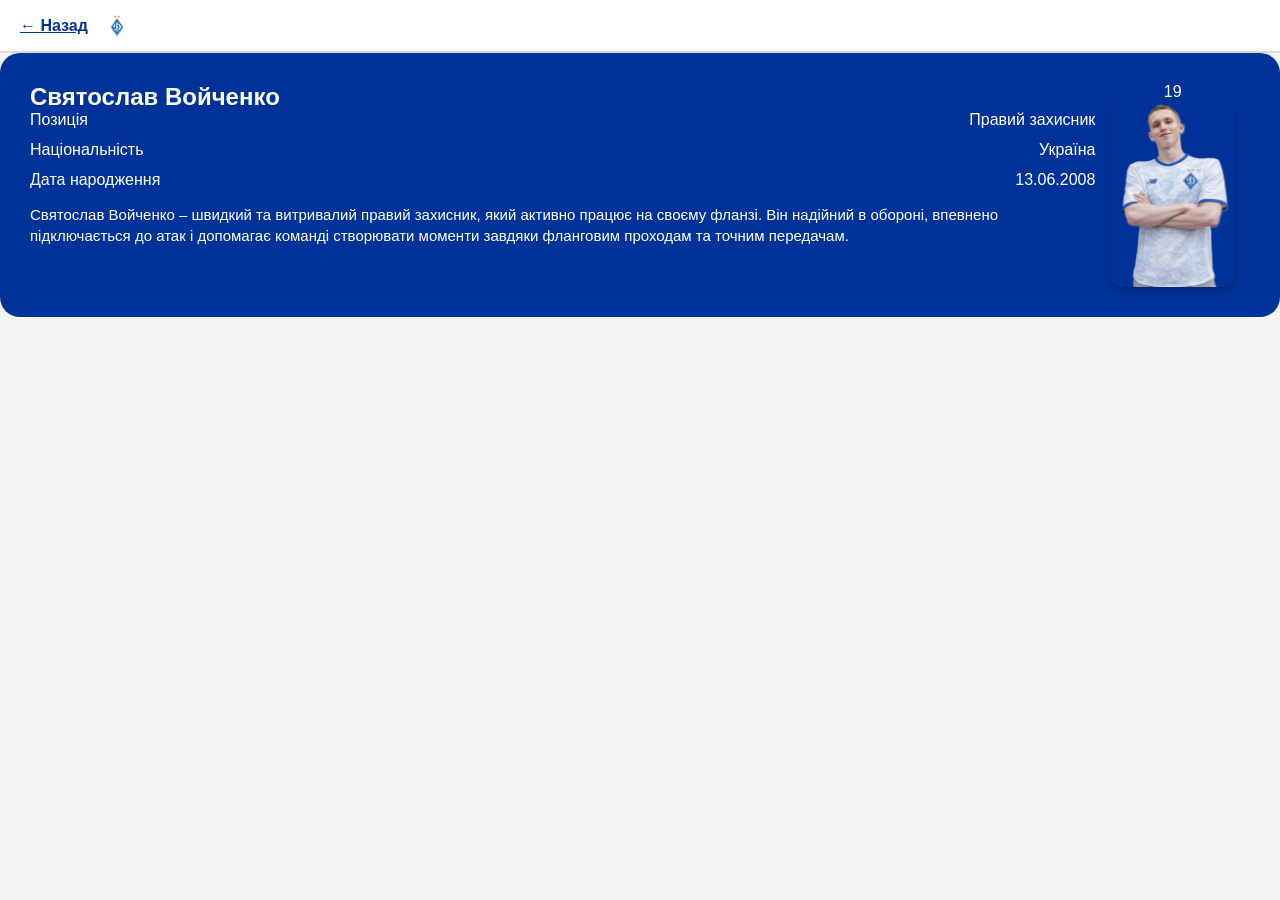
<file: voicenko.html>
<!DOCTYPE html>
<html lang="uk">
<head>
    <meta charset="UTF-8">
    <meta name="viewport" content="width=device-width, initial-scale=1.0">
    <title>Святослав Войченко — Профіль гравця</title>

    <!-- CSS у тій самій папці -->
    <link rel="stylesheet" href="pm.css">
</head>

<body>

<header class="top-bar">
    <div class="left-group">
        <!-- Повернення на рівень вище -->
        <a href="../mobile.html" class="back-button" id="back-btn">← Назад</a>
        <img src="../dynamo.png" class="club-logo">
    </div>
</header>

<div class="player-wrapper">

    <!-- ЛІВА ЧАСТИНА -->
    <div class="left-side">
        <h1 class="player-name" id="player-name">Святослав Войченко</h1>
        <div class="underline"></div>

        <div class="param-row">

            <div class="param-block">
                <div class="param-title" id="pos-title">Позиція</div>
                <div class="param-value" id="pos-value">Правий захисник</div>
            </div>

            <div class="param-block">
                <div class="param-title" id="nat-title">Національність</div>
                <div class="param-value" id="nat-value">Україна</div>
            </div>

            <div class="param-block">
                <div class="param-title" id="birth-title">Дата народження</div>
                <div class="param-value" id="birth-value">13.06.2008</div>
            </div>

        </div>

        <p class="description" id="desc">
            Святослав Войченко – швидкий та витривалий правий захисник, який активно працює 
            на своєму фланзі. Він надійний в обороні, впевнено підключається до атак і допомагає 
            команді створювати моменти завдяки фланговим проходам та точним передачам.
        </p>
    </div>

    <!-- ПРАВА ЧАСТИНА -->
    <div class="right-side">
        <div class="big-number">19</div>
        <img src="voicenko.png" class="player-photo">
    </div>

</div>

<script>
let lang = localStorage.getItem("lang") || "ua";

const translations = {
    ua: {
        back: "← Назад",
        name: "Святослав Войченко",

        pos_title: "Позиція",
        nat_title: "Національність",
        birth_title: "Дата народження",

        position: "Правий захисник",
        nationality: "Україна",
        birth: "13.06.2008",

        description: "Святослав Войченко – швидкий та витривалий правий захисник, який активно працює на своєму фланзі. Він надійний в обороні, впевнено підключається до атак і допомагає команді створювати моменти завдяки фланговим проходам та точним передачам."
    },

    en: {
        back: "← Back",
        name: "Sviatoslav Voichenko",

        pos_title: "Position",
        nat_title: "Nationality",
        birth_title: "Date of birth",

        position: "Right-back",
        nationality: "Ukraine",
        birth: "13 June 2008",

        description: "Sviatoslav Voichenko is a fast and resilient right-back who works actively on his flank. He is reliable in defense, joins attacks effectively, and helps the team create chances thanks to his flank runs and accurate passes."
    }
};

function applyTranslation() {
    const t = translations[lang];

    document.getElementById("back-btn").textContent = t.back;
    document.getElementById("player-name").textContent = t.name;

    document.getElementById("pos-title").textContent = t.pos_title;
    document.getElementById("nat-title").textContent = t.nat_title;
    document.getElementById("birth-title").textContent = t.birth_title;

    document.getElementById("pos-value").textContent = t.position;
    document.getElementById("nat-value").textContent = t.nationality;
    document.getElementById("birth-value").textContent = t.birth;

    document.getElementById("desc").textContent = t.description;
}

applyTranslation();
</script>

</body>
</html>
</file>
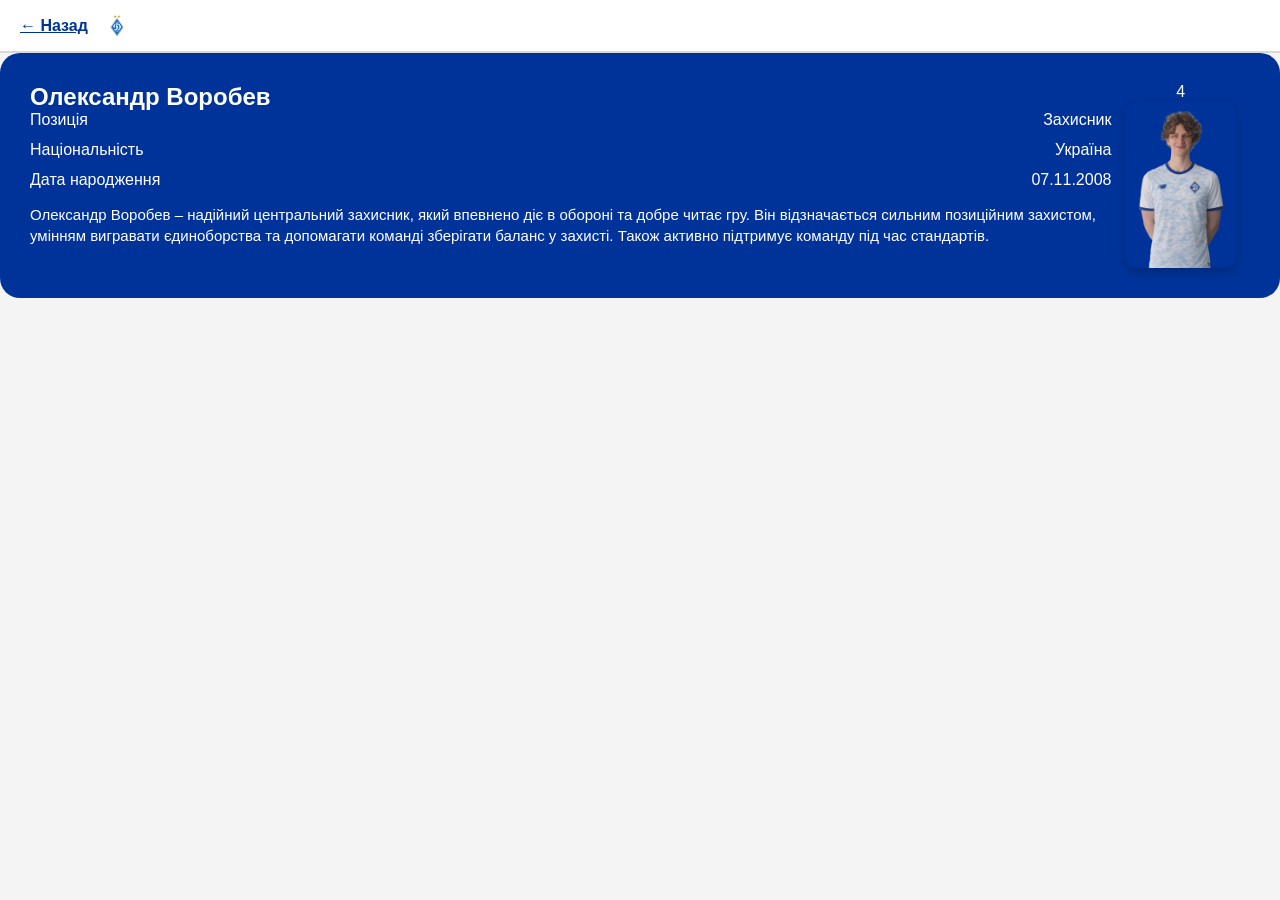
<file: vorobev.html>
<!DOCTYPE html>
<html lang="uk">
<head>
    <meta charset="UTF-8">
    <meta name="viewport" content="width=device-width, initial-scale=1.0">
    <title>Олександр Воробев — Профіль гравця</title>

    <!-- CSS у тій самій папці -->
    <link rel="stylesheet" href="pm.css">
</head>

<body>

<header class="top-bar">
    <div class="left-group">
        <!-- Повернення на рівень вище -->
        <a href="../mobile.html" class="back-button" id="back-btn">← Назад</a>
        <img src="../dynamo.png" class="club-logo">
    </div>
</header>

<div class="player-wrapper">

    <!-- ЛІВА ЧАСТИНА -->
    <div class="left-side">
        <h1 class="player-name" id="player-name">Олександр Воробев</h1>
        <div class="underline"></div>

        <div class="param-row">

            <div class="param-block">
                <div class="param-title" id="pos-title">Позиція</div>
                <div class="param-value" id="pos-value">Захисник</div>
            </div>

            <div class="param-block">
                <div class="param-title" id="nat-title">Національність</div>
                <div class="param-value" id="nat-value">Україна</div>
            </div>

            <div class="param-block">
                <div class="param-title" id="birth-title">Дата народження</div>
                <div class="param-value" id="birth-value">07.11.2008</div>
            </div>

        </div>

        <p class="description" id="desc">
            Олександр Воробев – надійний центральний захисник, який впевнено діє в обороні 
            та добре читає гру. Він відзначається сильним позиційним захистом, умінням 
            вигравати єдиноборства та допомагати команді зберігати баланс у захисті. 
            Також активно підтримує команду під час стандартів.
        </p>
    </div>

    <!-- ПРАВА ЧАСТИНА -->
    <div class="right-side">
        <div class="big-number">4</div>
        <img src="саш.png" class="player-photo">
    </div>

</div>

<script>
let lang = localStorage.getItem("lang") || "ua";

const translations = {
    ua: {
        back: "← Назад",
        name: "Олександр Воробев",

        pos_title: "Позиція",
        nat_title: "Національність",
        birth_title: "Дата народження",

        position: "Захисник",
        nationality: "Україна",
        birth: "07.11.2008",

        description: "Олександр Воробев – надійний центральний захисник, який впевнено діє в обороні та добре читає гру. Він відзначається сильним позиційним захистом, умінням вигравати єдиноборства та допомагати команді зберігати баланс у захисті. Також активно підтримує команду під час стандартів."
    },

    en: {
        back: "← Back",
        name: "Oleksandr Vorobev",

        pos_title: "Position",
        nat_title: "Nationality",
        birth_title: "Date of birth",

        position: "Defender",
        nationality: "Ukraine",
        birth: "07 November 2008",

        description: "Oleksandr Vorobev is a reliable central defender who performs confidently in defense and reads the game well. He is known for strong positional play, winning duels, and helping the team maintain defensive balance. Oleksandr also actively supports the team during set pieces."
    }
};

function applyTranslation() {
    const t = translations[lang];

    document.getElementById("back-btn").textContent = t.back;
    document.getElementById("player-name").textContent = t.name;

    document.getElementById("pos-title").textContent = t.pos_title;
    document.getElementById("nat-title").textContent = t.nat_title;
    document.getElementById("birth-title").textContent = t.birth_title;

    document.getElementById("pos-value").textContent = t.position;
    document.getElementById("nat-value").textContent = t.nationality;
    document.getElementById("birth-value").textContent = t.birth;

    document.getElementById("desc").textContent = t.description;
}

applyTranslation();
</script>

</body>
</html>
</file>
<file: pm.css>
body {
    margin: 0;
    padding: 0;
    font-family: Arial, sans-serif;
    background: #f4f4f4;
}

/* TOP BAR */
.top-bar {
    width: 100%;
    background-color: white; /* було синє */
    padding: 15px 20px;
    display: flex;
    align-items: center;
    border-bottom: 2px solid #d9d9d9; /* легка тінь для стилю */
}

.left-group {
    display: flex;
    align-items: center;
    gap: 10px;
}

.back-button {
    color: #003399; /* темно-синій */
    font-weight: 600;
}

.club-logo {
    width: 38px;
}

/* PLAYER WRAPPER */
.player-wrapper {
    background-color: #003399; /* насичений синій */
    border-radius: 20px;
    padding: 30px;
    display: flex;
    justify-content: space-between;
    color: white; /* щоб текст був читабельним */
}


/* LEFT SIDE */
.left-side, .right-side, .param-title, .param-value, .description {
    color: white;
}


.player-name {
    font-size: 24px;
    margin: 0;
}

.underline {
    background-color: white;
}


.param-row {
    display: flex;
    flex-direction: column;
    gap: 12px;
}

.param-block {
    display: flex;
    justify-content: space-between;
}

.param-title,
.param-value {
    color: white;
}


.description {
    margin-top: 15px;
    font-size: 15px;
    line-height: 1.4;
}

/* RIGHT SIDE */
.right-side {
    display: flex;
    flex-direction: column;
    align-items: center;
}

.big-number {
    color: white;
}


.player-photo {
    width: 80%;
    max-width: 260px;
    border-radius: 12px;
    box-shadow: 0 4px 10px rgba(0,0,0,0.2);
}
</file>
